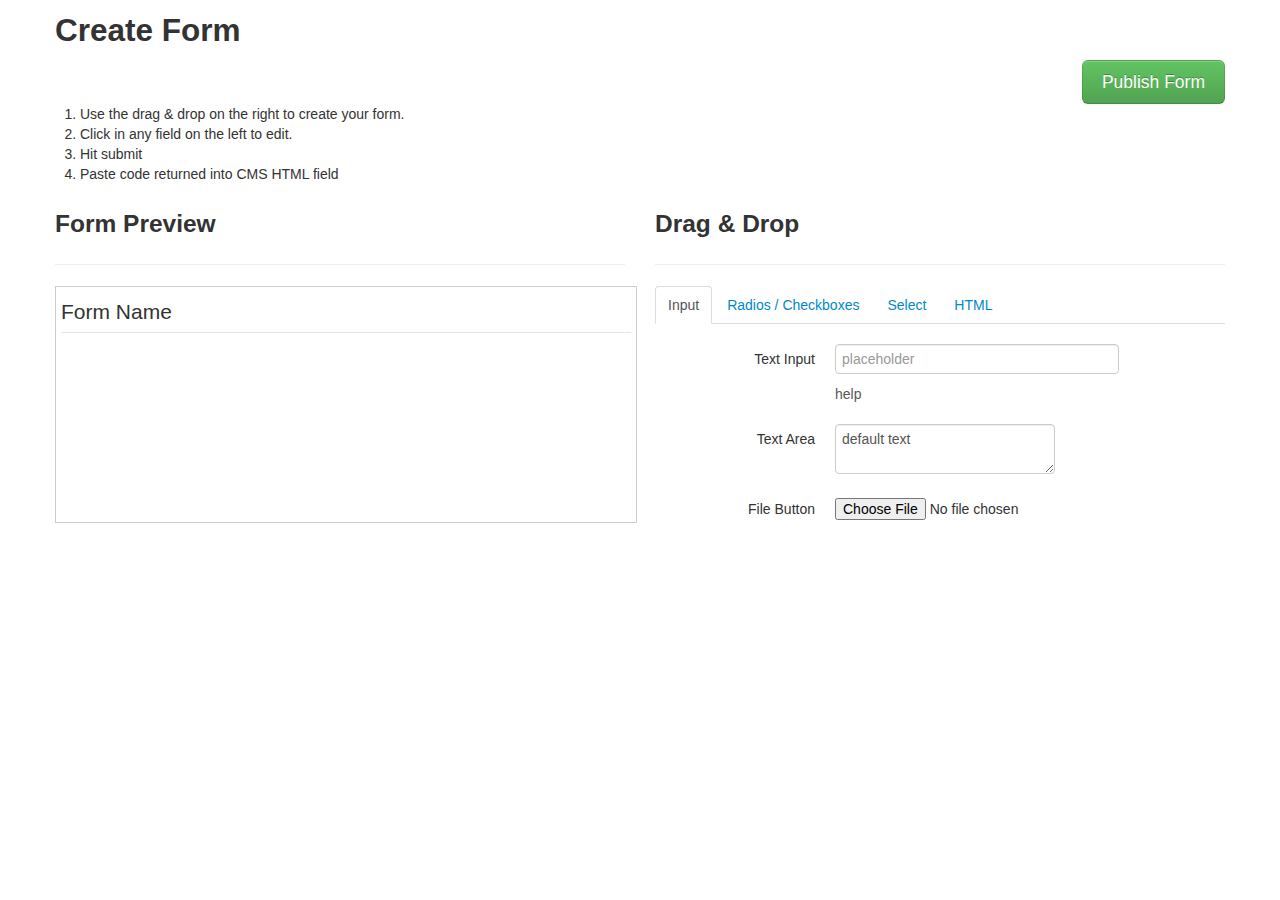
<file: public/form-builder/index.html>
<!DOCTYPE html>
<html lang="en">
  <head>
    <meta charset="utf-8">
    <title>InTouch</title>
    <meta name="viewport" content="width=device-width, initial-scale=1.0">
    <meta name="description" content="">
    <meta name="author" content="">
    <link rel="manifest" href="manifest.json">

    <link href="assets/css/lib/bootstrap.min.css" rel="stylesheet">
    <link href="assets/css/lib/bootstrap-responsive.min.css" rel="stylesheet">
    <link href="assets/css/custom.css" rel="stylesheet">
    <!--[if lt IE 9]>
    <script src="//html5shim.googlecode.com/svn/trunk/html5.js"></script>
    <![endif]-->

    <link rel="shortcut icon" href="images/favicon.ico">
    <link rel="apple-touch-icon" href="images/apple-touch-icon.png">
    <link rel="apple-touch-icon" sizes="72x72" href="images/apple-touch-icon-72x72.png">
    <link rel="apple-touch-icon" sizes="114x114" href="images/apple-touch-icon-114x114.png">
  </head>

  <body>
    <div class="container">
      <div class="row clearfix">
        <div class="span12">
          <h2>Create Form</h2>
        </div>
      </div>
      <div class="row clearfix">
        <div class="span12">
          <button id="publishForm" type="button" name="button" class="btn btn-success btn-large pull-right">Publish Form</button>
          <h4 style="font-family:courier,monospace;background-color:#efefef;text-align:center;" id="result"></h4>
        </div>
      </div>
      <div class="row clearfix">
        <div class="span12">
          <ol>
            <li>Use the drag &amp; drop on the right to create your form.</li>
            <li>Click in any field on the left to edit.</li>
            <li>Hit submit</li>
            <li>Paste code returned into CMS HTML field</li>
          </ol>
        </div>
      </div>
      <div class="row clearfix">
        <!-- Building Form. -->
        <div class="span6">
          <div class="clearfix">
            <h3>Form Preview</h3>
            <hr>
            <div id="build">
              <form id="target" class="form-horizontal">
              </form>
            </div>
          </div>
        </div>
        <!-- / Building Form. -->

        <!-- Components -->
        <div class="span6">
          <h3>Drag &amp; Drop</h3>
          <hr>
          <div class="tabbable">
            <ul class="nav nav-tabs" id="formtabs">
              <!-- Tab nav -->
            </ul>
            <form class="form-horizontal" id="components">
              <fieldset>
                <div class="tab-content">
                  <!-- Tabs of snippets go here -->
                </div>
              </fieldset>
            </form>
          </div>
        </div>
        <!-- / Components -->

      </div>

      

    </div> <!-- /container -->

    <script data-main="assets/js/main.js" src="assets/js/lib/require.js" ></script>
  </body>
</html>
</file>
<file: public/form-builder/assets/css/custom.css>
body {
  padding-bottom: 10px;
  position: relative;
}

@media (max-width: 979px) {
  body {
    padding-top: 0px;
  }
}

#components {
  min-height: 500px;
}

#target fieldset {
  border: 1px solid #ccc;
  min-height: 200px;
  padding: 5px;
  padding-bottom: 30px;
}

.component {
  cursor: pointer;
}

input {
  cursor: pointer;
}

textarea {
  resize: vertical;
}

.popover {
  z-index: 9999999;
}
.popover .control-group {
  cursor: default;
}

.popover input {
  cursor: text;
}

.temp{
  width: 100%;
  height: 100%;
  background: transparent;
  position: absolute;
  z-index: 999999;
  top: 0;
  overflow-x: hidden;
  left: 0;
}

.temp form {
  padding: 8px 4px;
  border: 1px dotted #ccc;
  position: absolute;
  background: white;
  box-shadow: 0px 0px 30px #999;
  -webkit-transition: -webkit-transform 0.1s ease-out;
  overflow: hidden;
}

#render{
  min-height: 500px;
  font-family: monospace;
}

/* Popovers now are appended to their parent rather
than to the body/main document as they once were.
We need to over-ride some inherited stuff.. */
form .popover .controls {
  margin-left: 0;
}

form .popover .control-label {
  text-align: left;
}

form .popover form {
  width: 224px;
}

.popover-content form .btn{
  margin-right: 10px
}

.target:after{
  float:left;
  content: " ";
  height: 77px;
  margin-top: 3px;
  background: #f0f0f0;
  width: 100%;
  border: 1px dashed #ccc;
}

#target, #input, #radioscheckboxes, #select, #buttons {
 -webkit-touch-callout: none;
 -webkit-user-select: none;
 -khtml-user-select: none;
 -moz-user-select: none;
 -ms-user-select: none;
 user-select: none;
}

#target fieldset{
 width: 100%;
 overflow: hidden;
}

.navbar-inner {
  background: #E90E0E;
}

.navbar-inner a.brand {
  color: white;
}
</file>
